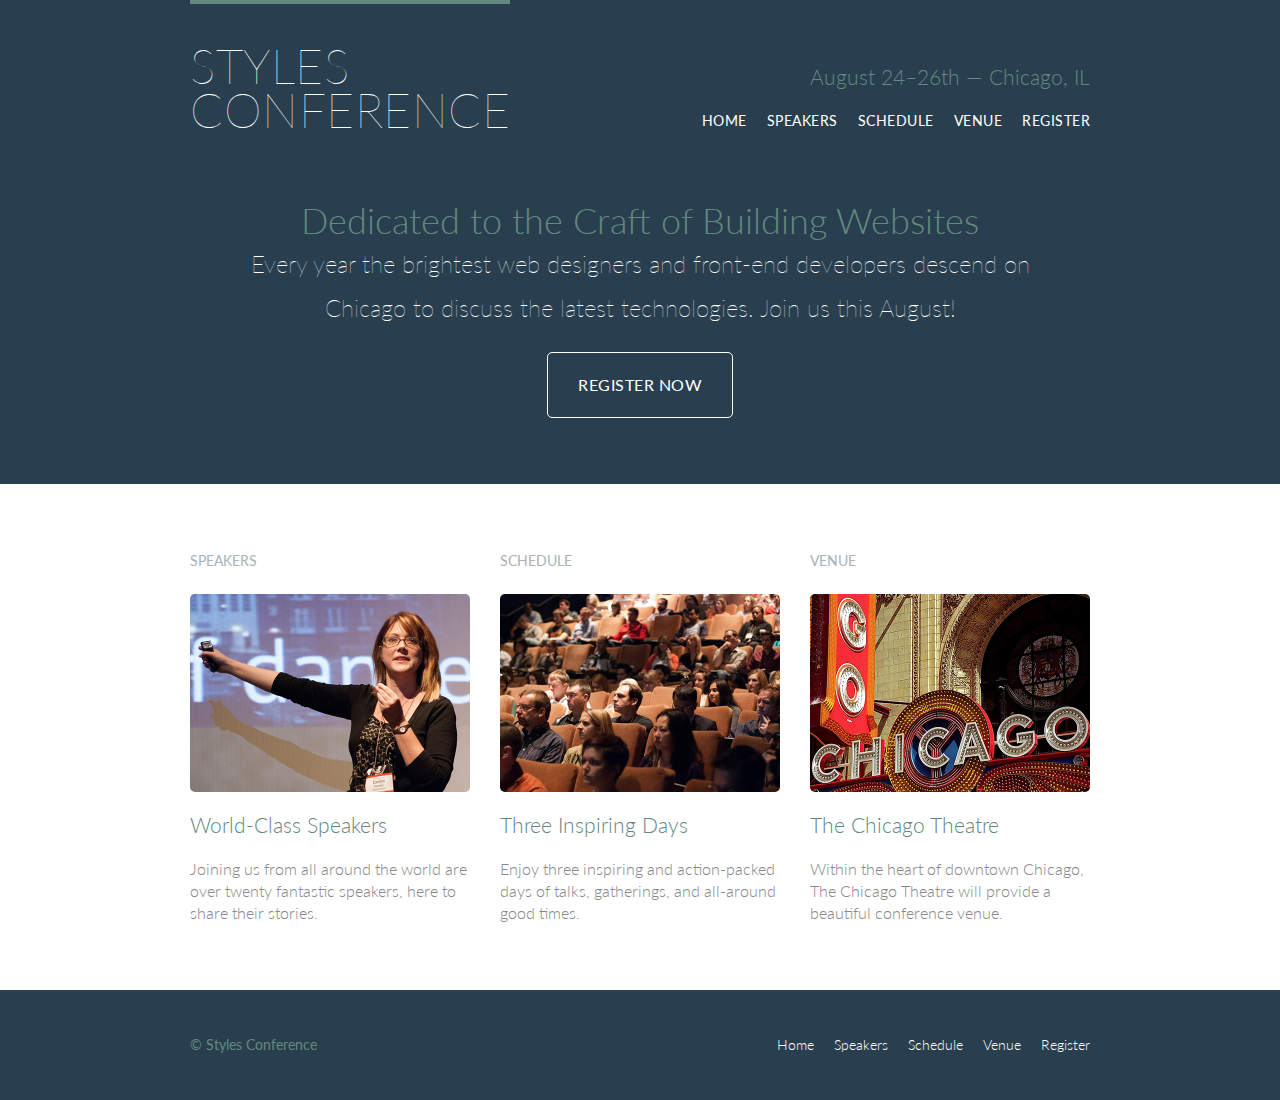
<file: index.html>
<!DOCTYPE html>
<html lang="en">
    <head>
        <meta charset="utf-8">
        <title>Styles Conference</title>
        <link rel="stylesheet" href="css/main.css">
        <link rel="stylesheet" href="http://fonts.googleapis.com/css?family=Lato:100,300,400">
    </head>
    
    <body>
        
        <!-- Header -->
        
        <header class="primary-header container group">
            
            <h1 class="logo">
                <a href="index.html">Styles <br> Conference</a>
            </h1>
            
            <h3 class="tagline">August 24&ndash;26th &mdash; Chicago, IL</h3>
            
            <nav class="nav primary-nav">
                <ul>
                    <li><a href="index.html">Home</a></li><!--
                    --><li><a href="speakers.html">Speakers</a></li><!--
                    --><li><a href="schedule.html">Schedule</a></li><!--
                    --><li><a href="venue.html">Venue</a></li><!--
                    --><li><a href="register.html">Register</a></li>
                </ul>
            </nav>
        
        </header>
        
        <!-- Hero -->
        
        <section class="hero container">
            
            <h2>Dedicated to the Craft of Building Websites</h2>
            
            <p>Every year the brightest web designers and front-end developers descend on Chicago to discuss the latest technologies. Join us this August!</p>
            
            <a class="btn btn-alt" href="register.html">Register Now</a>
        
        </section>
        
        <!-- Teasers -->
        
        <section class="row">
            <div class="grid">
                
                <!-- Speakers -->
                
                <section class="teaser col-1-3">
                    <h5>Speakers</h5>
                    <a href="speakers.html">
                        <img src="images/home/speakers.jpg" alt="Professional Speaker">
                        <h3>World-Class Speakers</h3>
                    </a>
                    
                    <p>Joining us from all around the world are over twenty fantastic speakers, here to share their stories.</p>
                </section><!--

                Schedule

                --><section class="teaser col-1-3">
                    <h5>Schedule</h5>
                    <a href="schedule.html">
                        <img src="images/home/schedule.jpg" alt="Conference Attendees">
                        <h3>Three Inspiring Days</h3>
                    </a>
                    
                    <p>Enjoy three inspiring and action-packed days of talks, gatherings, and all-around good times.</p>
                </section><!--

                Venue

                --><section class="teaser col-1-3">
                    <h5>Venue</h5>
                    <a href="venue.html">
                        <img src="images/home/venue.jpg" alt="The Chicago Theatre">
                        <h3>The Chicago Theatre</h3>
                    </a>
                    
                    <p>Within the heart of downtown Chicago, The Chicago Theatre will provide a beautiful conference venue.</p>
                </section>

            </div>
        </section>

        <!-- Footer -->

        <footer class="primary-footer container group">
            
            <small>&copy; Styles Conference</small>
            
            <nav class="nav">
                <ul>
                    <li><a href="index.html">Home</a></li><!--
                    --><li><a href="speakers.html">Speakers</a></li><!--
                    --><li><a href="schedule.html">Schedule</a></li><!--
                    --><li><a href="venue.html">Venue</a></li><!--
                    --><li><a href="register.html">Register</a></li>
                </ul>
            </nav>

        </footer>

  </body>
</html>
</file>
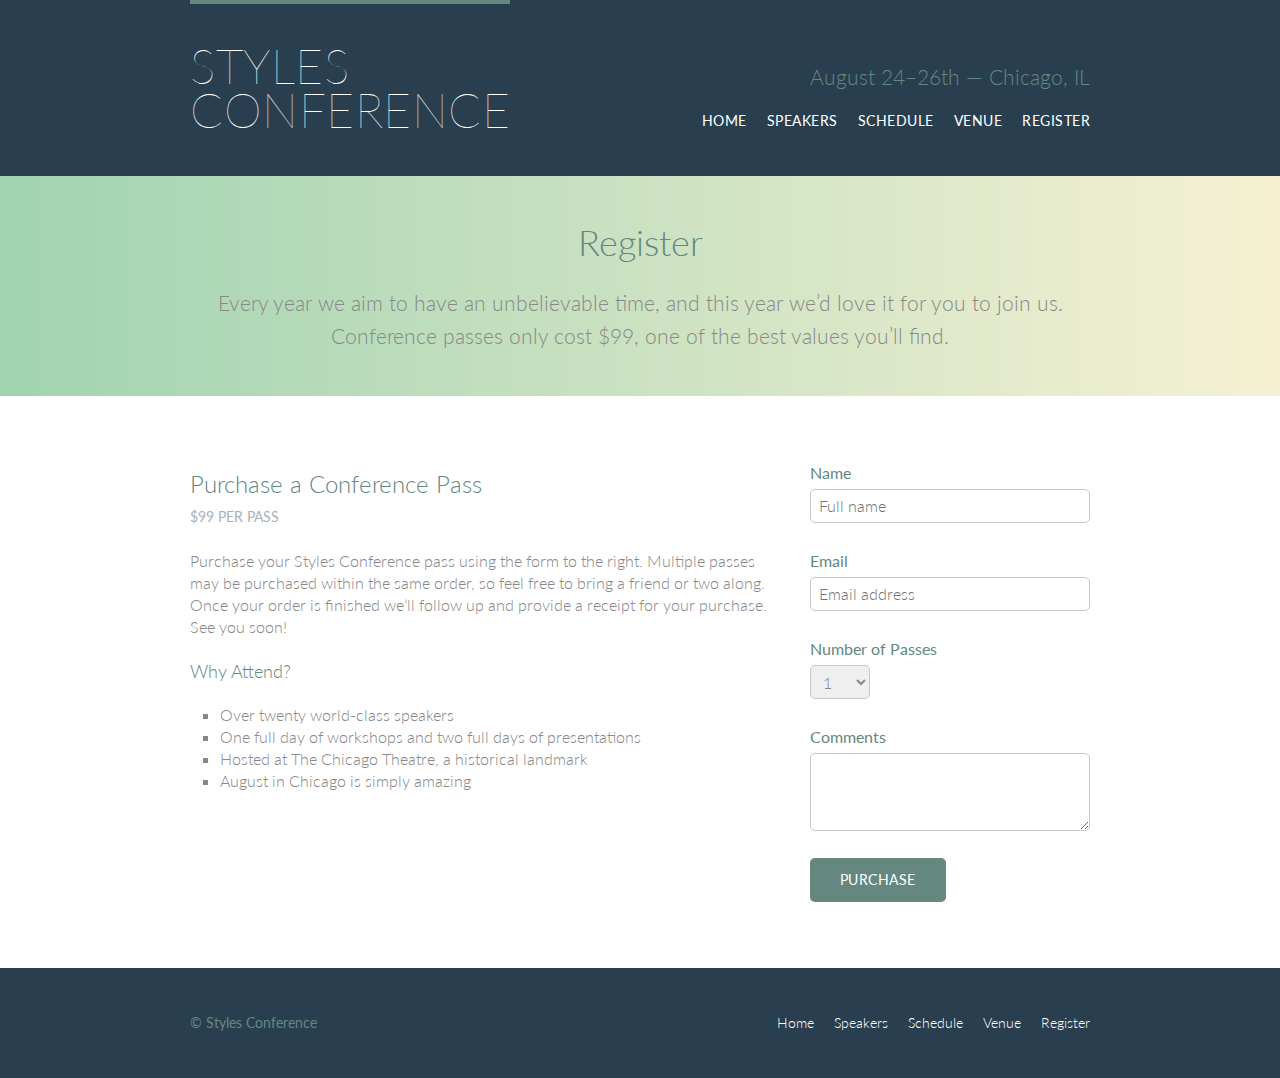
<file: register.html>
<!DOCTYPE html>
<html lang="en">
    <head>
        <meta charset="utf-8">
        <title>Styles Conference</title>
        <link rel="stylesheet" href="assets/stylesheets/main.css">
        <link rel="stylesheet" href="http://fonts.googleapis.com/css?family=Lato:100,300,400">
    </head>
    
    <body>
        
        <!-- Header -->
        
        <header class="primary-header container group">
            
            <h1 class="logo">
                <a href="index.html">Styles <br> Conference</a>
            </h1>
            
            <h3 class="tagline">August 24&ndash;26th &mdash; Chicago, IL</h3>
            
            <nav class="nav primary-nav">
                <ul>
                    <li><a href="index.html">Home</a></li><!--
                    --><li><a href="speakers.html">Speakers</a></li><!--
                    --><li><a href="schedule.html">Schedule</a></li><!--
                    --><li><a href="venue.html">Venue</a></li><!--
                    --><li><a href="register.html">Register</a></li>
                </ul>
            </nav>
        
        </header>

    <!-- Lead -->

    <section class="row-alt">
      <div class="lead container">

        <h1>Register</h1>

        <p>Every year we aim to have an unbelievable time, and this year we&#8217;d love it for you to join us. Conference passes only cost $99, one of the best values you&#8217;ll find.</p>

      </div>
    </section>

    <!-- Main content -->

    <section class="row">
      <div class="grid">

        <!-- Details -->

        <section class="col-2-3">

          <h2>Purchase a Conference Pass</h2>
          <h5>$99 per Pass</h5>

          <p>Purchase your Styles Conference pass using the form to the right. Multiple passes may be purchased within the same order, so feel free to bring a friend or two along. Once your order is finished we&#8217;ll follow up and provide a receipt for your purchase. See you soon!</p>

          <h4>Why Attend?</h4>

          <ul class="why-attend">
            <li>Over twenty world-class speakers</li>
            <li>One full day of workshops and two full days of presentations</li>
            <li>Hosted at The Chicago Theatre, a historical landmark</li>
            <li>August in Chicago is simply amazing</li>
          </ul>

        </section><!--

        Registration form

        --><form class="col-1-3" action="#" method="post">

          <fieldset class="register-group">

            <label>
              Name
              <input type="text" name="name" placeholder="Full name" required>
            </label>

            <label>
              Email
              <input type="email" name="email" placeholder="Email address" required>
            </label>

            <label>
              Number of Passes
              <select name="quantity" required>
                <option value="1" selected>1</option>
                <option value="2">2</option>
                <option value="3">3</option>
                <option value="4">4</option>
                <option value="5">5</option>
              </select>
            </label>

            <label>
              Comments
              <textarea name="comments"></textarea>
            </label>

          </fieldset>

          <input class="btn btn-default" type="submit" name="submit" value="Purchase">

        </form>

      </div>
    </section>

    <!-- Footer -->

        <footer class="primary-footer container group">
            
            <small>&copy; Styles Conference</small>
            
            <nav class="nav">
                <ul>
                    <li><a href="index.html">Home</a></li><!--
                    --><li><a href="speakers.html">Speakers</a></li><!--
                    --><li><a href="schedule.html">Schedule</a></li><!--
                    --><li><a href="venue.html">Venue</a></li><!--
                    --><li><a href="register.html">Register</a></li>
                </ul>
            </nav>

        </footer>

  </body>
</html>
</file>
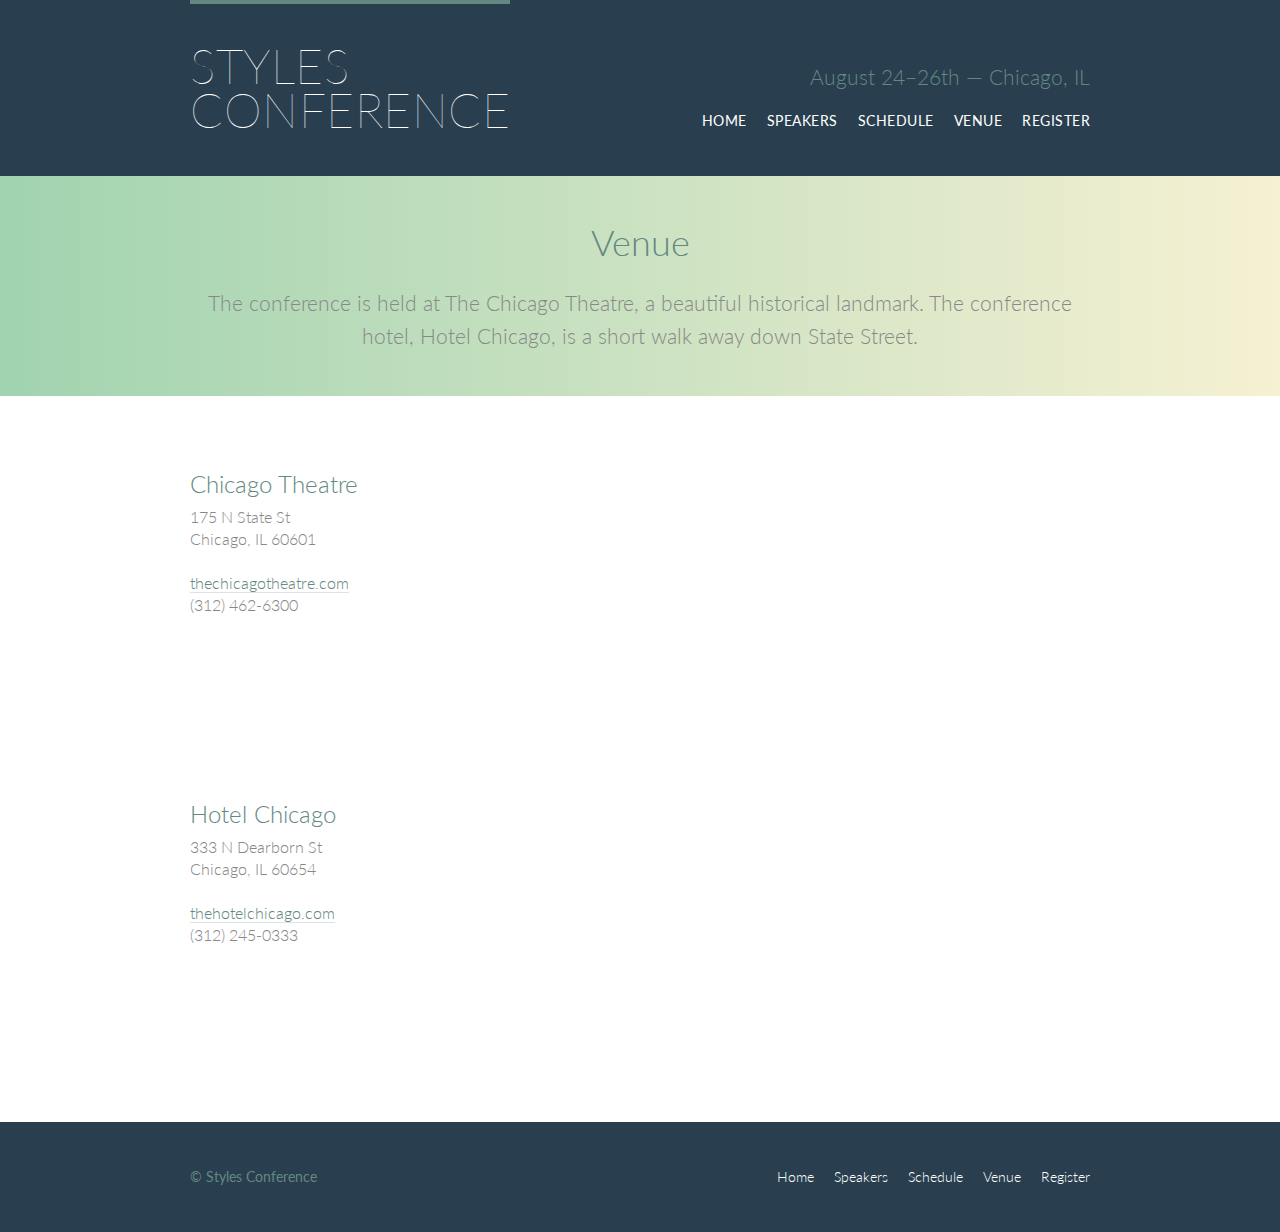
<file: venue.html>
<!DOCTYPE html>
<html lang="en">
    <head>
        <meta charset="utf-8">
        <title>Styles Conference</title>
        <link rel="stylesheet" href="assets/stylesheets/main.css">
        <link rel="stylesheet" href="http://fonts.googleapis.com/css?family=Lato:100,300,400">
    </head>
    
    <body>
        
        <!-- Header -->
        
        <header class="primary-header container group">
            
            <h1 class="logo">
                <a href="index.html">Styles <br> Conference</a>
            </h1>
            
            <h3 class="tagline">August 24&ndash;26th &mdash; Chicago, IL</h3>
            
            <nav class="nav primary-nav">
                <ul>
                    <li><a href="index.html">Home</a></li><!--
                    --><li><a href="speakers.html">Speakers</a></li><!--
                    --><li><a href="schedule.html">Schedule</a></li><!--
                    --><li><a href="venue.html">Venue</a></li><!--
                    --><li><a href="register.html">Register</a></li>
                </ul>
            </nav>
        
        </header>

    <!-- Lead -->

    <section class="row-alt">
      <div class="lead container">

        <h1>Venue</h1>

        <p>The conference is held at The Chicago Theatre, a beautiful historical landmark. The conference hotel, Hotel Chicago, is a short walk away down State Street.</p>

      </div>
    </section>

    <!-- Main content -->

    <section class="row">
      <div class="grid">

        <!-- Chicago Theatre -->

        <section class="venue-theatre">

          <div class="col-1-3">
            <h2>Chicago Theatre</h2>
            <p>175 N State St <br> Chicago, IL 60601</p>
            <p><a href="http://www.thechicagotheatre.com/">thechicagotheatre.com</a> <br> (312) 462-6300</p>
          </div><!--

          --><iframe class="venue-map col-2-3" src="https://www.google.com/maps/embed?pb=!1m5!3m3!1m2!1s0x880e2ca55810a493%3A0x4700ddf60fcbfad6!2schicago+theatre!5e0!3m2!1sen!2sus!4v1388701393606"></iframe>

        </section>

        <!-- Hotel Chicago -->

        <section class="venue-hotel">

          <div class="col-1-3">
            <h2>Hotel Chicago</h2>
            <p>333 N Dearborn St <br> Chicago, IL 60654</p>
            <p><a href="http://thehotelchicago.com/">thehotelchicago.com</a> <br> (312) 245-0333</p>
          </div><!--

          --><iframe class="venue-map col-2-3" src="https://www.google.com/maps/embed?pb=!1m5!3m3!1m2!1s0x880e2cb1da049173%3A0xa5c91d255a775f0b!2sHotel+Sax+Chicago%2C+North+Dearborn+Street%2C+Chicago%2C+IL!5e0!3m2!1sen!2sus!4v1388702493978"></iframe>

        </section>

      </div>
    </section>

    <!-- Footer -->

        <footer class="primary-footer container group">
            
            <small>&copy; Styles Conference</small>
            
            <nav class="nav">
                <ul>
                    <li><a href="index.html">Home</a></li><!--
                    --><li><a href="speakers.html">Speakers</a></li><!--
                    --><li><a href="schedule.html">Schedule</a></li><!--
                    --><li><a href="venue.html">Venue</a></li><!--
                    --><li><a href="register.html">Register</a></li>
                </ul>
            </nav>

        </footer>

  </body>
</html>
</file>
<file: css/main.css>
/* http://meyerweb.com/eric/tools/css/reset/
   v2.0 | 20110126
   License: none (public domain)
*/

html, body, div, span, applet, object, iframe,
h1, h2, h3, h4, h5, h6, p, blockquote, pre,
a, abbr, acronym, address, big, cite, code,
del, dfn, em, img, ins, kbd, q, s, samp,
small, strike, strong, sub, sup, tt, var,
b, u, i, center,
dl, dt, dd, ol, ul, li,
fieldset, form, label, legend,
table, caption, tbody, tfoot, thead, tr, th, td,
article, aside, canvas, details, embed,
figure, figcaption, footer, header, hgroup,
menu, nav, output, ruby, section, summary,
time, mark, audio, video {
    margin: 0;
    padding: 0;
    border: 0;
    font-size: 100%;
    font: inherit;
    vertical-align: baseline;
}
/* HTML5 display-role reset for older browsers */
article, aside, details, figcaption, figure,
footer, header, hgroup, menu, nav, section {
    display: block;
}
body {
    line-height: 1;
}
ol, ul {
    list-style: none;
}
blockquote, q {
    quotes: none;
}
blockquote:before, blockquote:after,
q:before, q:after {
    content: '';
    content: none;
}
table {
    border-collapse: collapse;
    border-spacing: 0;
}

/*
========================================
Custom styles
========================================
*/

body {
  background: #293f50;
  color: #888;
  font: 300 16px/22px "Lato", "Open Sans", "Helvetica Neue", Helvetica, Arial, sans-serif;
}

/*
========================================
Grid
========================================
*/

*,
*:before,
*:after {
    box-sizing: border-box;
}
.container,
.grid {
    margin: 0 auto;
    width: 960px;
}
.container {
    padding-left: 30px;
    padding-right: 30px;
}
.grid,
.col-1-3,
.col-2-3 {
    padding-left: 15px;
    padding-right: 15px;
}
.col-1-3,
.col-2-3  {
    display: inline-block;
    vertical-align: top;
}
.col-1-3 {
    width: 33.33%;
}
.col-2-3 {
    width: 66.66%;
}

/*
========================================
Clearfix
========================================
*/

.group:before,
.group:after {
    content: "";
    display: table;
}
.group:after {
    clear: both;
}
.group {
    clear: both;
    *zoom: 1;
}

/*
========================================
Rows
========================================
*/

.row,
.row-alt {
    min-width: 960px;
}
.row {
    background: #fff;
    padding: 66px 0 44px 0;
}
.row-alt {
    background: #cbe2c1;
    background: -webkit-linear-gradient(to right, #a1d3b0, #f6f1d3);
    background: -webkit-linear-gradient(left, #a1d3b0, #f6f1d3);
    background:         linear-gradient(to right, #a1d3b0, #f6f1d3);
    padding: 44px 0 22px 0;
}

/*
========================================
Typography
========================================
*/

h1, h2, h3, h4 {
    color: #648880;
}
h1, h3, h4, h5, p {
    margin-bottom: 22px;
}
h1 {
    font-size: 36px;
    line-height: 44px;
}
h2 {
    font-size: 24px;
    line-height: 44px;
}
h3 {
    font-size: 21px;
}
h4 {
    font-size: 18px;
}
h5 {
    color: #a9b2b9;
    font-size: 14px;
    font-weight: 400;
    text-transform: uppercase;
}
strong {
    font-weight: 400;
}
cite,
em {
    font-style: italic;
}

/*
========================================
Leads
========================================
*/

.lead {
    text-align: center;
}
.lead p {
    font-size: 21px;
    line-height: 33px;
}

/*
========================================
Links
========================================
*/

a {
    color: #648880;
    text-decoration: none;
}
a:hover {
    color: #a9b2b9;
}
p a {
    border-bottom: 1px solid #dfe2e5;
}
.primary-header a,
.primary-footer a {
    color: #fff;
}
.primary-header a:hover,
.primary-footer a:hover {
    color: #648880;
}

/*
========================================
Buttons
========================================
*/

.btn {
    border-radius: 5px;
    color: #fff;
    cursor: pointer;
    display: inline-block;
    font-weight: 400;
    letter-spacing: .5px;
    margin: 0;
    text-transform: uppercase;
}
.btn-default {
    border: 0;
    background: #648880;
    padding: 11px 30px;
    font-size: 14px;
}
.btn-default:hover {
    background: #77a198;
}
.btn-alt {
    border: 1px solid #fff;
    padding: 10px 30px;
}
.btn-alt:hover {
    background: #fff;
    color: #648880;
}

/*
========================================
Primary header
========================================
*/

.logo {
    border-top: 4px solid #648880;
    float: left;
    font-size: 48px;
    font-weight: 100;
    letter-spacing: .5px;
    line-height: 44px;
    padding: 40px 0 22px 0;
    text-transform: uppercase;
}
.tagline {
    margin: 66px 0 22px 0;
    text-align: right;
}
.primary-nav {
    font-size: 14px;
    font-weight: 400;
    letter-spacing: .5px;
    text-transform: uppercase;
}

/*
========================================
Primary footer
========================================
*/

.primary-footer {
    color: #648880;
    font-size: 14px;
    padding-bottom: 44px;
    padding-top: 44px;
}
.primary-footer small {
    float: left;
    font-weight: 400;
}

/*
========================================
Navigation
========================================
*/

.nav {
    text-align: right;
}
.nav li {
    display: inline-block;
    margin: 0 10px;
    vertical-align: top;
}
.nav li:last-child {
    margin-right: 0;
}

/*
========================================
Home
========================================
*/

.hero {
    color: #fff;
    line-height: 44px;
    padding: 22px 80px 66px 80px;
    text-align: center;
}
.hero h2 {
    font-size: 36px;
}
.hero p {
    font-size: 24px;
    font-weight: 100;
}
.teaser a:hover h3 {
    color: #a9b2b9;
}
.teaser img {
    border-radius: 5px;
    display: block;
    margin-bottom: 22px;
    max-width: 100%
}

/*
========================================
Speakers
========================================
*/

.speaker {
    margin-bottom: 44px;
}
.speaker-info {
    border: 1px solid #dfe2e5;
    border-radius: 5px;
    margin-top: 88px;
    padding-bottom: 22px;
    text-align: center;
}
.speaker-info img {
    border-radius: 50%;
    height: 130px;
    margin: -66px 0 22px 0;
    vertical-align: top;
}

/*
========================================
Schedule
========================================
*/

table {
    margin-bottom: 44px;
    width: 100%;
}
table:last-child {
    margin-bottom: 0;
}
th,
td {
    padding-bottom: 22px;
    vertical-align: top;
    }
th {
    padding-right: 45px;
    text-align: right;
    width: 20%;
}
td {
    width: 40%;
}
thead {
    line-height: 44px;
}
thead th {
    color: #648880;
    font-size: 24px;
}
tbody th {
    color: #a9b2b9;
    font-size: 14px;
    font-weight: 400;
    padding-top: 22px;
    text-transform: uppercase;
}
tbody td {
    border-top: 1px solid #dfe2e5;
    padding-top: 21px;
}
tbody td:first-of-type {
    padding-right: 15px;
}
tbody td:last-of-type {
    padding-left: 15px;
}
tbody td:only-of-type {
    padding-left: 0;
    padding-right: 0;
}
table a {
    color: #888;
}
table h4 {
    margin-bottom: 0;
}
.schedule-offset {
    color: #a9b2b9;
}

/*
========================================
Venue
========================================
*/

.venue-theatre {
    margin-bottom: 66px;
}
.venue-hotel {
    margin-bottom: 22px;
}
.venue-map {
    height: 264px;
}

/*
========================================
Register
========================================
*/

.why-attend {
    list-style: square;
    margin: 0 0 22px 30px;
}
form {
    margin-bottom: 22px;
}
input,
select,
textarea {
    font: 300 16px/22px "Lato", "Open Sans", "Helvetica Neue", Helvetica, Arial, sans-serif;
}
.register-group label {
    color: #648880;
    cursor: pointer;
    font-weight: 400;
}
.register-group input,
.register-group select,
.register-group textarea {
    border: 1px solid #c6c9cc;
    border-radius: 5px;
    color: #888;
    display: block;
    margin: 5px 0 27px 0;
    padding: 5px 8px;
}
.register-group input,
.register-group textarea {
    width: 100%;
}
.register-group select {
    height: 34px;
    width: 60px;
}
.register-group textarea {
    height: 78px;
}
</file>
<file: assets/stylesheets/main.css>
/* http://meyerweb.com/eric/tools/css/reset/
   v2.0 | 20110126
   License: none (public domain)
*/

html, body, div, span, applet, object, iframe,
h1, h2, h3, h4, h5, h6, p, blockquote, pre,
a, abbr, acronym, address, big, cite, code,
del, dfn, em, img, ins, kbd, q, s, samp,
small, strike, strong, sub, sup, tt, var,
b, u, i, center,
dl, dt, dd, ol, ul, li,
fieldset, form, label, legend,
table, caption, tbody, tfoot, thead, tr, th, td,
article, aside, canvas, details, embed,
figure, figcaption, footer, header, hgroup,
menu, nav, output, ruby, section, summary,
time, mark, audio, video {
    margin: 0;
    padding: 0;
    border: 0;
    font-size: 100%;
    font: inherit;
    vertical-align: baseline;
}
/* HTML5 display-role reset for older browsers */
article, aside, details, figcaption, figure,
footer, header, hgroup, menu, nav, section {
    display: block;
}
body {
    line-height: 1;
}
ol, ul {
    list-style: none;
}
blockquote, q {
    quotes: none;
}
blockquote:before, blockquote:after,
q:before, q:after {
    content: '';
    content: none;
}
table {
    border-collapse: collapse;
    border-spacing: 0;
}

/*
========================================
Custom styles
========================================
*/

body {
  background: #293f50;
  color: #888;
  font: 300 16px/22px "Lato", "Open Sans", "Helvetica Neue", Helvetica, Arial, sans-serif;
}

/*
========================================
Grid
========================================
*/

*,
*:before,
*:after {
    box-sizing: border-box;
}
.container,
.grid {
    margin: 0 auto;
    width: 960px;
}
.container {
    padding-left: 30px;
    padding-right: 30px;
}
.grid,
.col-1-3,
.col-2-3 {
    padding-left: 15px;
    padding-right: 15px;
}
.col-1-3,
.col-2-3  {
    display: inline-block;
    vertical-align: top;
}
.col-1-3 {
    width: 33.33%;
}
.col-2-3 {
    width: 66.66%;
}

/*
========================================
Clearfix
========================================
*/

.group:before,
.group:after {
    content: "";
    display: table;
}
.group:after {
    clear: both;
}
.group {
    clear: both;
    *zoom: 1;
}

/*
========================================
Rows
========================================
*/

.row,
.row-alt {
    min-width: 960px;
}
.row {
    background: #fff;
    padding: 66px 0 44px 0;
}
.row-alt {
    background: #cbe2c1;
    background: -webkit-linear-gradient(to right, #a1d3b0, #f6f1d3);
    background: -webkit-linear-gradient(left, #a1d3b0, #f6f1d3);
    background:         linear-gradient(to right, #a1d3b0, #f6f1d3);
    padding: 44px 0 22px 0;
}

/*
========================================
Typography
========================================
*/

h1, h2, h3, h4 {
    color: #648880;
}
h1, h3, h4, h5, p {
    margin-bottom: 22px;
}
h1 {
    font-size: 36px;
    line-height: 44px;
}
h2 {
    font-size: 24px;
    line-height: 44px;
}
h3 {
    font-size: 21px;
}
h4 {
    font-size: 18px;
}
h5 {
    color: #a9b2b9;
    font-size: 14px;
    font-weight: 400;
    text-transform: uppercase;
}
strong {
    font-weight: 400;
}
cite,
em {
    font-style: italic;
}

/*
========================================
Leads
========================================
*/

.lead {
    text-align: center;
}
.lead p {
    font-size: 21px;
    line-height: 33px;
}

/*
========================================
Links
========================================
*/

a {
    color: #648880;
    text-decoration: none;
}
a:hover {
    color: #a9b2b9;
}
p a {
    border-bottom: 1px solid #dfe2e5;
}
.primary-header a,
.primary-footer a {
    color: #fff;
}
.primary-header a:hover,
.primary-footer a:hover {
    color: #648880;
}

/*
========================================
Buttons
========================================
*/

.btn {
    border-radius: 5px;
    color: #fff;
    cursor: pointer;
    display: inline-block;
    font-weight: 400;
    letter-spacing: .5px;
    margin: 0;
    text-transform: uppercase;
}
.btn-default {
    border: 0;
    background: #648880;
    padding: 11px 30px;
    font-size: 14px;
}
.btn-default:hover {
    background: #77a198;
}
.btn-alt {
    border: 1px solid #fff;
    padding: 10px 30px;
}
.btn-alt:hover {
    background: #fff;
    color: #648880;
}

/*
========================================
Primary header
========================================
*/

.logo {
    border-top: 4px solid #648880;
    float: left;
    font-size: 48px;
    font-weight: 100;
    letter-spacing: .5px;
    line-height: 44px;
    padding: 40px 0 22px 0;
    text-transform: uppercase;
}
.tagline {
    margin: 66px 0 22px 0;
    text-align: right;
}
.primary-nav {
    font-size: 14px;
    font-weight: 400;
    letter-spacing: .5px;
    text-transform: uppercase;
}

/*
========================================
Primary footer
========================================
*/

.primary-footer {
    color: #648880;
    font-size: 14px;
    padding-bottom: 44px;
    padding-top: 44px;
}
.primary-footer small {
    float: left;
    font-weight: 400;
}

/*
========================================
Navigation
========================================
*/

.nav {
    text-align: right;
}
.nav li {
    display: inline-block;
    margin: 0 10px;
    vertical-align: top;
}
.nav li:last-child {
    margin-right: 0;
}

/*
========================================
Home
========================================
*/

.hero {
    color: #fff;
    line-height: 44px;
    padding: 22px 80px 66px 80px;
    text-align: center;
}
.hero h2 {
    font-size: 36px;
}
.hero p {
    font-size: 24px;
    font-weight: 100;
}
.teaser a:hover h3 {
    color: #a9b2b9;
}
.teaser img {
    border-radius: 5px;
    display: block;
    margin-bottom: 22px;
    max-width: 100%
}

/*
========================================
Speakers
========================================
*/

.speaker {
    margin-bottom: 44px;
}
.speaker-info {
    border: 1px solid #dfe2e5;
    border-radius: 5px;
    margin-top: 88px;
    padding-bottom: 22px;
    text-align: center;
}
.speaker-info img {
    border-radius: 50%;
    height: 130px;
    margin: -66px 0 22px 0;
    vertical-align: top;
}

/*
========================================
Schedule
========================================
*/

table {
    margin-bottom: 44px;
    width: 100%;
}
table:last-child {
    margin-bottom: 0;
}
th,
td {
    padding-bottom: 22px;
    vertical-align: top;
    }
th {
    padding-right: 45px;
    text-align: right;
    width: 20%;
}
td {
    width: 40%;
}
thead {
    line-height: 44px;
}
thead th {
    color: #648880;
    font-size: 24px;
}
tbody th {
    color: #a9b2b9;
    font-size: 14px;
    font-weight: 400;
    padding-top: 22px;
    text-transform: uppercase;
}
tbody td {
    border-top: 1px solid #dfe2e5;
    padding-top: 21px;
}
tbody td:first-of-type {
    padding-right: 15px;
}
tbody td:last-of-type {
    padding-left: 15px;
}
tbody td:only-of-type {
    padding-left: 0;
    padding-right: 0;
}
table a {
    color: #888;
}
table h4 {
    margin-bottom: 0;
}
.schedule-offset {
    color: #a9b2b9;
}

/*
========================================
Venue
========================================
*/

.venue-theatre {
    margin-bottom: 66px;
}
.venue-hotel {
    margin-bottom: 22px;
}
.venue-map {
    height: 264px;
}

/*
========================================
Register
========================================
*/

.why-attend {
    list-style: square;
    margin: 0 0 22px 30px;
}
form {
    margin-bottom: 22px;
}
input,
select,
textarea {
    font: 300 16px/22px "Lato", "Open Sans", "Helvetica Neue", Helvetica, Arial, sans-serif;
}
.register-group label {
    color: #648880;
    cursor: pointer;
    font-weight: 400;
}
.register-group input,
.register-group select,
.register-group textarea {
    border: 1px solid #c6c9cc;
    border-radius: 5px;
    color: #888;
    display: block;
    margin: 5px 0 27px 0;
    padding: 5px 8px;
}
.register-group input,
.register-group textarea {
    width: 100%;
}
.register-group select {
    height: 34px;
    width: 60px;
}
.register-group textarea {
    height: 78px;
}
</file>
